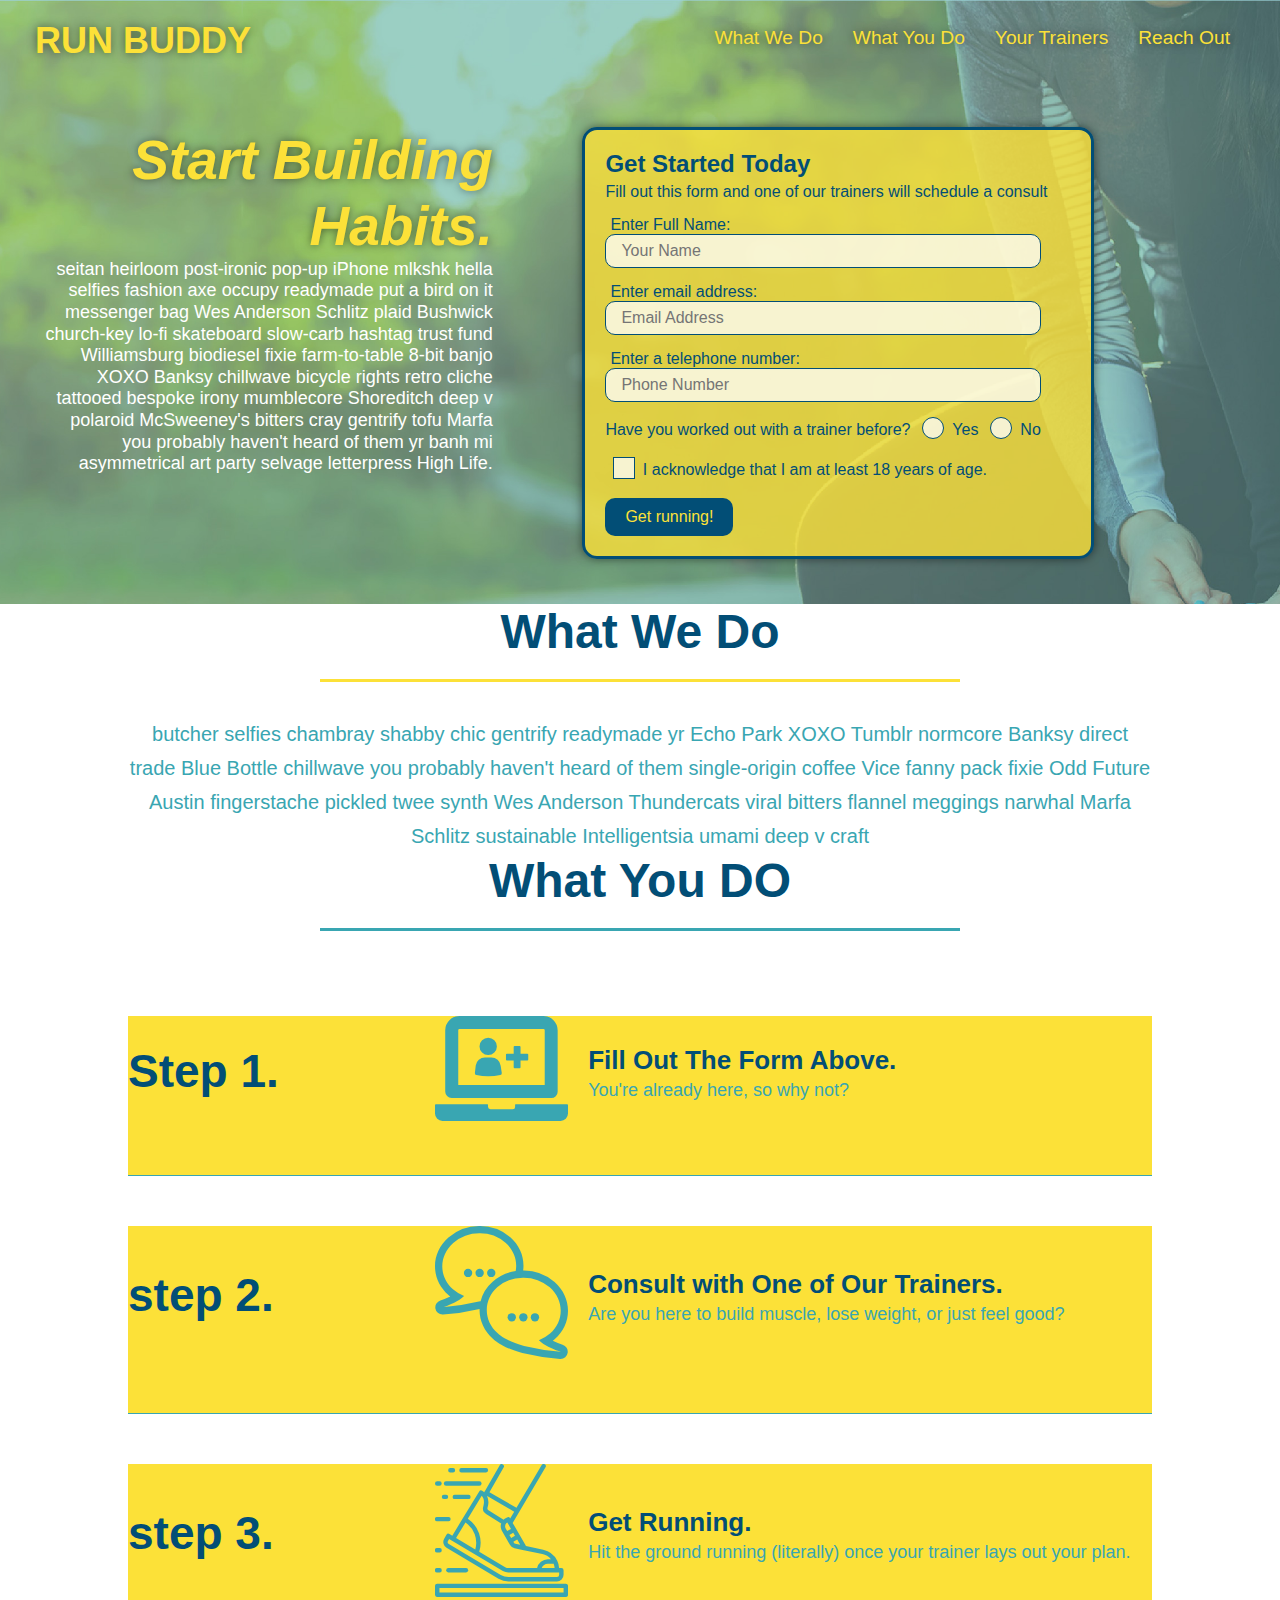
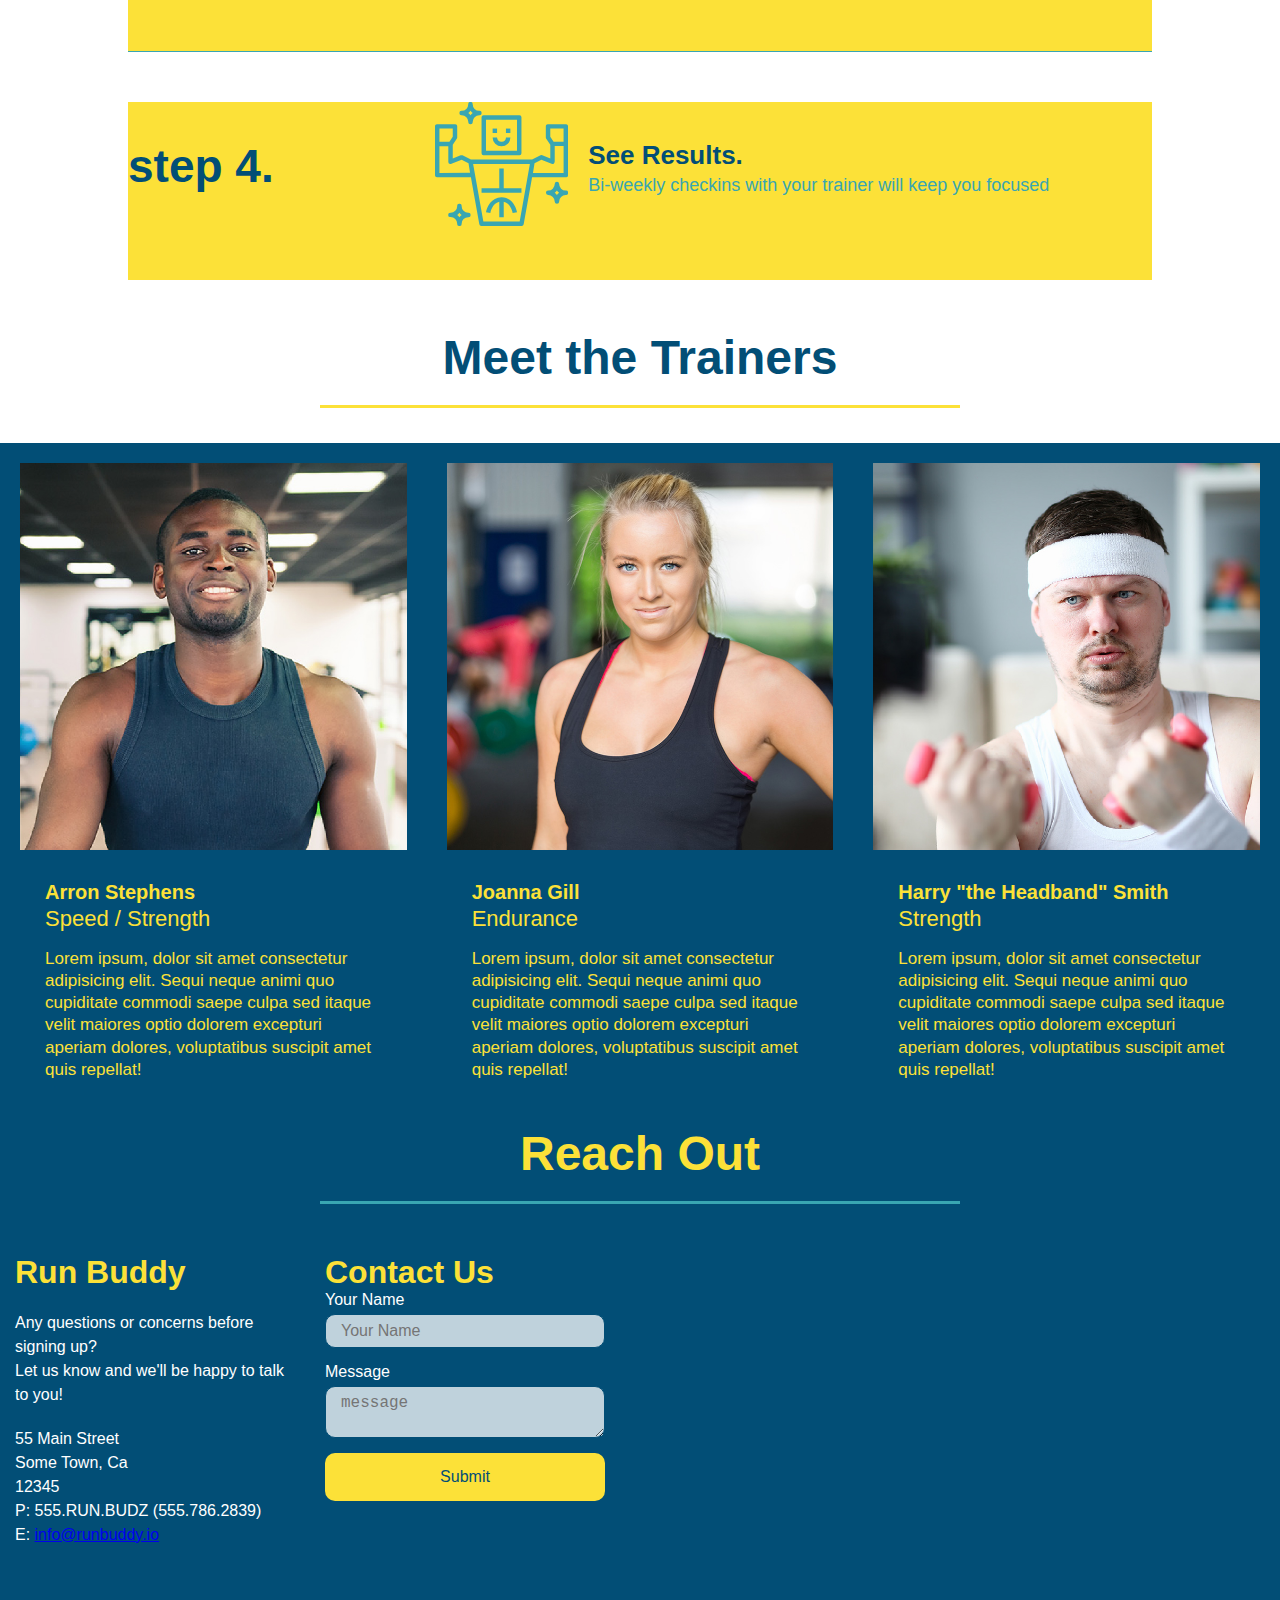
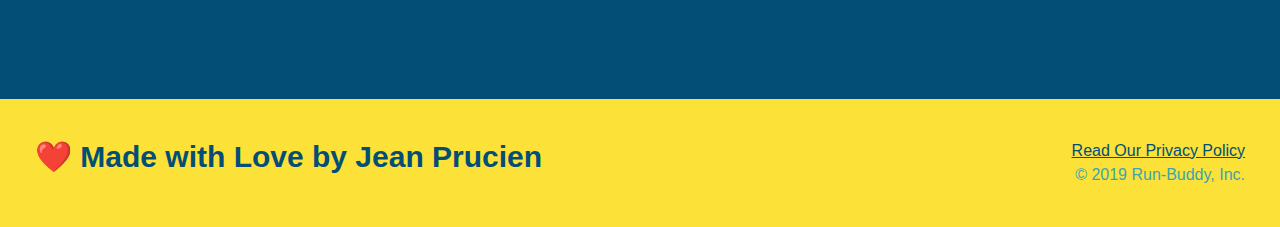
<file: index.html>
<!DOCTYPE html>
<html lang="en">
    <head>
        <meta charset="UTF-8"/>
        <meta name="viewport" content="width=device-width, initial-scale=1.0" />
        <title> Run Buddy</title>
        <link href="assets/css/style.css" type="text/css" rel="stylesheet"/>

    </head>


    <body>

        <!--navigation-->
   
        <header>
            <h1>
            <a href="/">RUN BUDDY</a>
        </h1>
        <nav>
        <!-- unordered list element -->
        <ul>

            <!--list item element-->
            <li>

                <!-- anchor element-->
                <a href="#what-we-do"> What We Do</a>
            </li>
            <li>

                <a href="#what-you-do">What You Do</a>
            </li>
            <li>
                <a href="#your-trainers"> Your Trainers</a>
            </li>
            <li>
                <a href="#reach-out">Reach Out</a>
            </li>    

        </ul>
        </nav>
        </header>
    
        <!-- hero/jumbotron -->

        <section class="hero">

          <div class="hero-cta">
            <h2>Start Building Habits.</h2>
            <p>
              seitan heirloom post-ironic pop-up iPhone mlkshk hella selfies fashion axe occupy readymade put a bird on it messenger bag Wes Anderson Schlitz plaid Bushwick church-key lo-fi skateboard slow-carb hashtag trust fund Williamsburg biodiesel fixie farm-to-table 8-bit banjo XOXO Banksy chillwave bicycle rights retro cliche tattooed bespoke irony mumblecore Shoreditch deep v polaroid McSweeney's bitters cray gentrify tofu Marfa you probably haven't heard of them yr banh mi asymmetrical art party selvage letterpress High Life.
            </p>
          </div>
          
        <div class="hero-form">
        <h3>Get Started Today</h3>
        <p>Fill out this form and one of our trainers will schedule a consult</p>
        <form>
            <label for="name"> Enter Full Name:</label>
            <input type="text" placeholder="Your Name" name="name" id="name" class="form-input">

            <label for="email">Enter email address:</label>
            <input type="email" placeholder="Email Address" name="email" id="email" class="form-input">

            <label for="phone">Enter a telephone number:</label>
            <input type="tel" placeholder="Phone Number" name="phone" id="phone" class="form-input">
            <p>
                Have you worked out with a trainer before?
                <span class="radio-wrapper">
                <input type="radio" name="trainer-confirm" id="trainer-yes" />
                <label for="trainer-yes">Yes</label>
              </span>
              <span class="radio-wrapper">
                <input type="radio" name="trainer-confirm" id="trainer-no" />
                <label for="trainer-no">No</label>
                </span>
            </p>
            <p>
              <span class="checkbox-wrapper">
                <input type="checkbox" name="age-confirm" id="checkbox" />
                <label for="checkbox">I acknowledge that I am at least 18 years of age.</label>
              </span>
            </p>
            <button type="submit">
                Get running!
              </button>
        </form>
        </div>
        </section>

        <!-- "what we do" -->

        <section id="what-we-do" class="intro">
        <div class="flex-row">
        <h2 class="section-title primary-border">What We Do</h2>
      </div>
      <div class="flex-row">
        <p>
            butcher selfies chambray shabby chic gentrify readymade yr Echo Park XOXO Tumblr normcore Banksy direct trade Blue Bottle chillwave you probably haven't heard of them single-origin coffee Vice fanny pack fixie Odd Future Austin fingerstache pickled twee synth Wes Anderson Thundercats viral bitters flannel meggings narwhal Marfa Schlitz sustainable Intelligentsia umami deep v craft
          </p>
          </div>
        </section>

        <!-- "what you do" -->
        
        <section id="what-you-do" class="steps">
          <div class="flex-row">
        <h2 class="section-title secondary-border">What You DO</h2>
        </div>

        <!--step one-->

        <div class="step">
          <h3>Step 1.</h3>
          <div class="step-info">
            <div class="step-img">
            <img src="./assets/images/step-1.svg" alt="" />
            </div>
            <div class="step-text">
              <h4>Fill Out The Form Above.</h4>
              <p>You're already here, so why not?</p>
            </div>
          </div>
          </div>
        
          <!--step two-->

          <div class="step">
            <h3>step 2.</h3>
            <div class="step-info">
              <div class="step-img">
            <img src="./assets/images/step-2.svg" alt="" />
            </div>
            <div class=" step-text">
            <h4>Consult with One of Our Trainers.</h4>
            <p>Are you here to build muscle, lose weight, or just feel good?</p>
          </div>
            </div>
          </div>
        
          <!--Step three-->

          <div class="step">
            <h3>step 3.</h3>
            <div class="step-info">
              <div class="step-img">
            <img src="./assets/images/step-3.svg" alt="" />  
            </div>
            <div class="step-text">
            <h4>Get Running.</h4>
            <p>Hit the ground running (literally) once your trainer lays out your plan.</p>
          </div>
            </div>
          </div>
        
          <!--step four-->

          <div class="step">
            <h3>step 4.</h3>
            <div class="step-info">
              <div class="step-img">
            <img src="./assets/images/step-4.svg" alt="" />  
              </div>
              <div class="step-text">
            <h4> See Results.</h4>
            <p>Bi-weekly checkins with your trainer will keep you focused</p>
          </div>
          </div>
        </div>

        </section>

        <!-- "your trainers" -->

        <section id="your-trainers">
          <div class="flex-row">
        <h2 class="section-title primary-border">Meet the Trainers</h2>
        </div>

<div class="trainers">

            <!-- first trainer bio-->
        <article class="trainer">
            <img src="./assets/images/trainer-1.jpg" alt="Arron Stephens in his workout clothes, ready to pump iron" />
            <div class="trainer-bio">
              <h3 class="trainer-name">Arron Stephens</h3>
              <h4 class="trainer-role">Speed / Strength</h4>
              <p>
                Lorem ipsum, dolor sit amet consectetur adipisicing elit. Sequi neque animi quo cupiditate commodi saepe culpa sed
                itaque velit maiores optio dolorem excepturi aperiam dolores, voluptatibus suscipit amet quis repellat!
              </p>
            </div>
          </article>

            <!-- second trainer bio -->
<article class="trainer">
  <img src="./assets/images/trainer-2.jpg" alt="Joanna Gill cooling off after a workout" />
    <div class="trainer-bio">
      <h3 class="trainer-name">Joanna Gill</h3>
      <h4 class="trainer-role">Endurance</h4>
      <p>
        Lorem ipsum, dolor sit amet consectetur adipisicing elit. Sequi neque animi quo cupiditate commodi saepe culpa sed
        itaque velit maiores optio dolorem excepturi aperiam dolores, voluptatibus suscipit amet quis repellat!
      </p>
    </div>
  </article>
  
  <!-- third trainer bio -->
  <article class="trainer">
    <img src="./assets/images/trainer-3.jpg" alt="Harry Smith wearing a headband and lifting comically small pink weights" />
    <div class="trainer-bio">
      <h3 class="trainer-name">Harry "the Headband" Smith</h3>
      <h4 class="trainer-role">Strength</h4>
      <p>
        Lorem ipsum, dolor sit amet consectetur adipisicing elit. Sequi neque animi quo cupiditate commodi saepe culpa sed
        itaque velit maiores optio dolorem excepturi aperiam dolores, voluptatibus suscipit amet quis repellat!
      </p>
    </div>
  </article>

</div>
        </section>

        <!-- "reach out" -->

        <section id="reach-out" class="contact">
          <div class="flex-row">
        <h2 class="section-title secondary-border">Reach Out</h2>
          </div>
<!--run-buddy contact info-->

<div class="contact-info">
      
  <div>
            <h3>Run Buddy</h3>  
            <p>
              Any questions or concerns before signing up?
              <br />
              Let us know and we'll be happy to talk to you!
            </p>
            <address>
                55 Main Street <br/>
                Some Town, Ca <br/>
                12345<br />
                P: 555.RUN.BUDZ (555.786.2839)<br/>
                E: <a href="mailto:info@runbuddy.io">info@runbuddy.io</a>
            </address>
       </div>

       <!-- contact form -->

       <div class="contact-form">
        <h3>Contact Us</h3>
        <form>
          <label for="contact-name">Your Name</label>
          <input type="text" id="contact-name" placeholder="Your Name"/>

          <label for="contact-message">Message</label>
          <textarea id="contact-message" placeholder="message"></textarea>

          <button type="submit"> Submit</button>
        </form>
      </div>

<!-- map information -->

            <div class="contact-info">
            <iframe src="https://www.google.com/maps/embed?pb=!1m18!1m12!1m3!1d3463.913035298506!2d-95.38671728492797!3d29.751229939319455!2m3!1f0!2f0!3f0!3m2!1i1024!2i768!4f13.1!3m3!1m2!1s0x8640bf5d3cc52207%3A0x97a0b8ebadbe156!2s100%20Willard%20St%2C%20Houston%2C%20TX%2077006!5e0!3m2!1sen!2sus!4v1646106640392!5m2!1sen!2sus" 
            width="600" 
            height="450" 
            style="border:0;" 
            allowfullscreen="" 
            loading="lazy">
            </iframe>
            </div>
      
        </div>
    
        </section>

        <!-- footer -->
        <footer>

        <h2>
         ❤️ Made with Love by Jean Prucien
        </h2>
        <div>
        <a href= "./privacy-policy.html"> Read Our Privacy Policy</a><br />
        &copy; 2019 Run-Buddy, Inc. 
        </div>  

        </footer>

    </body>
</html>
</file>
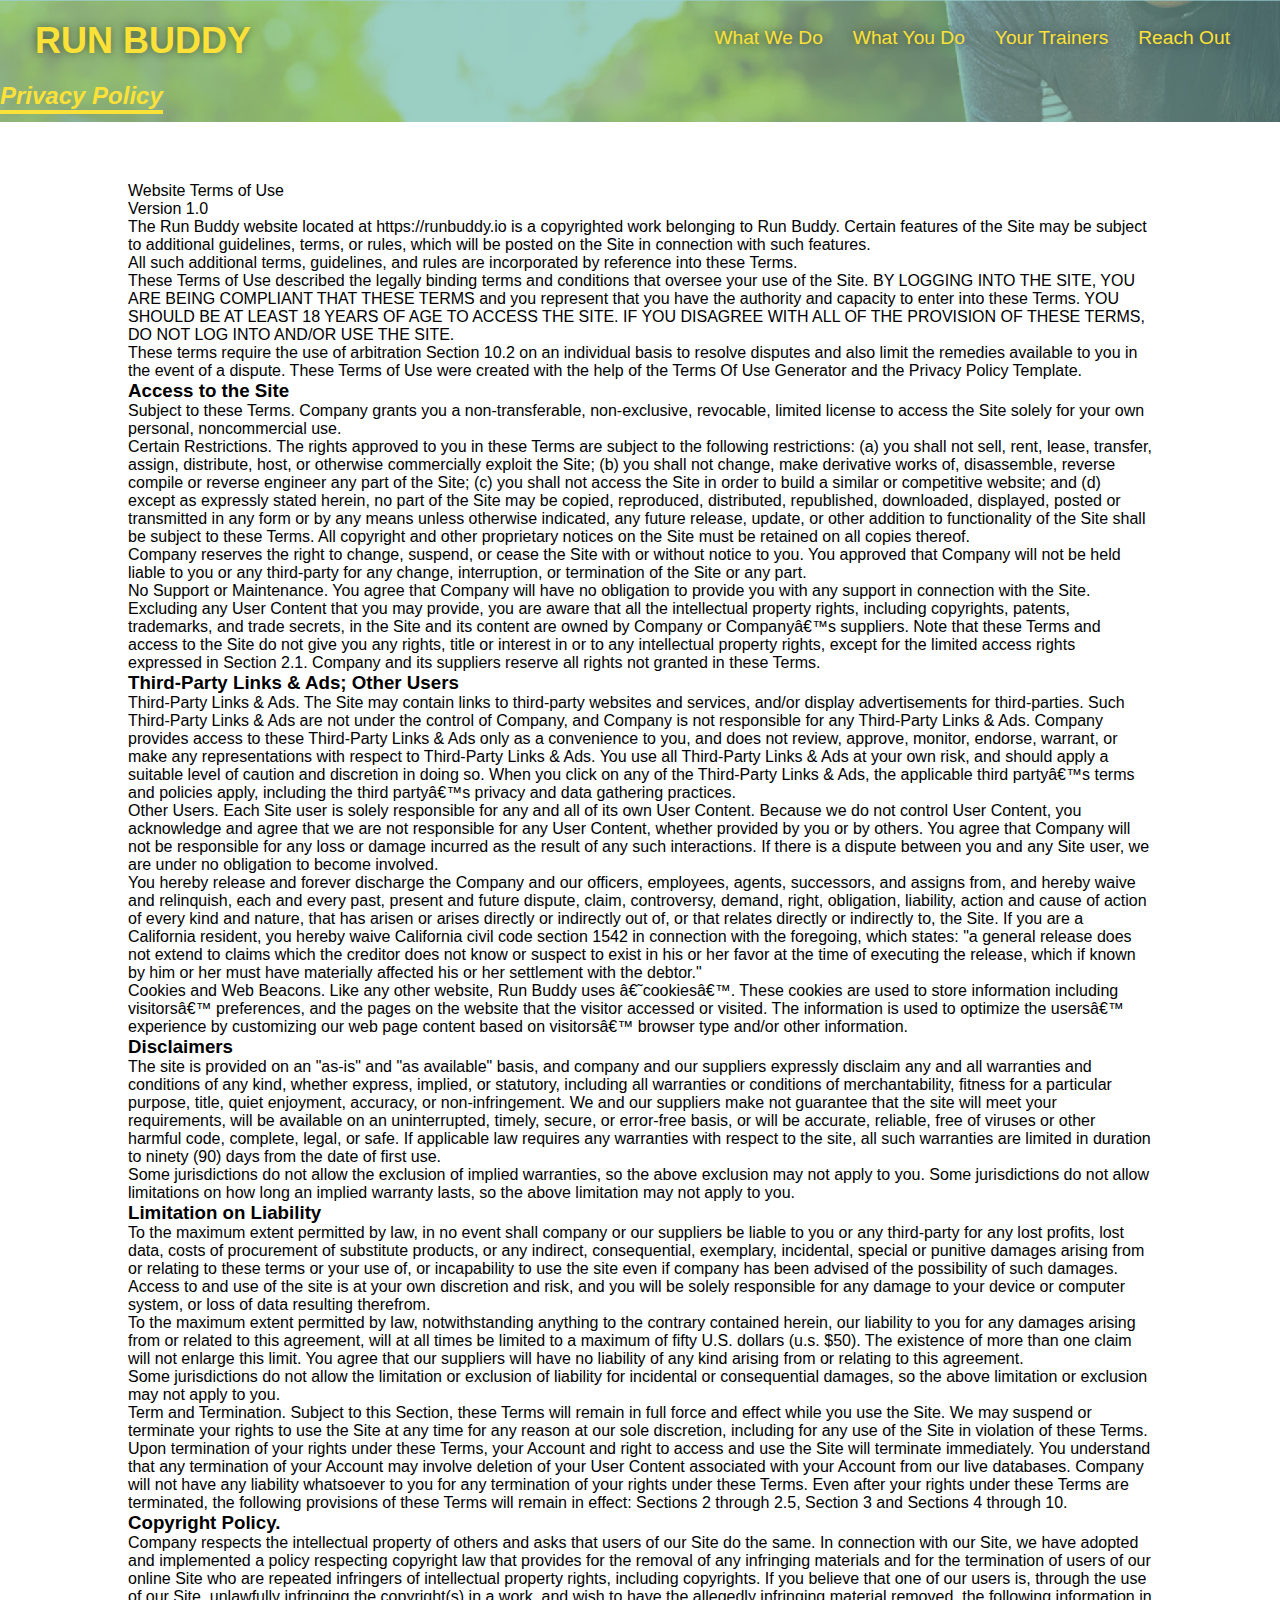
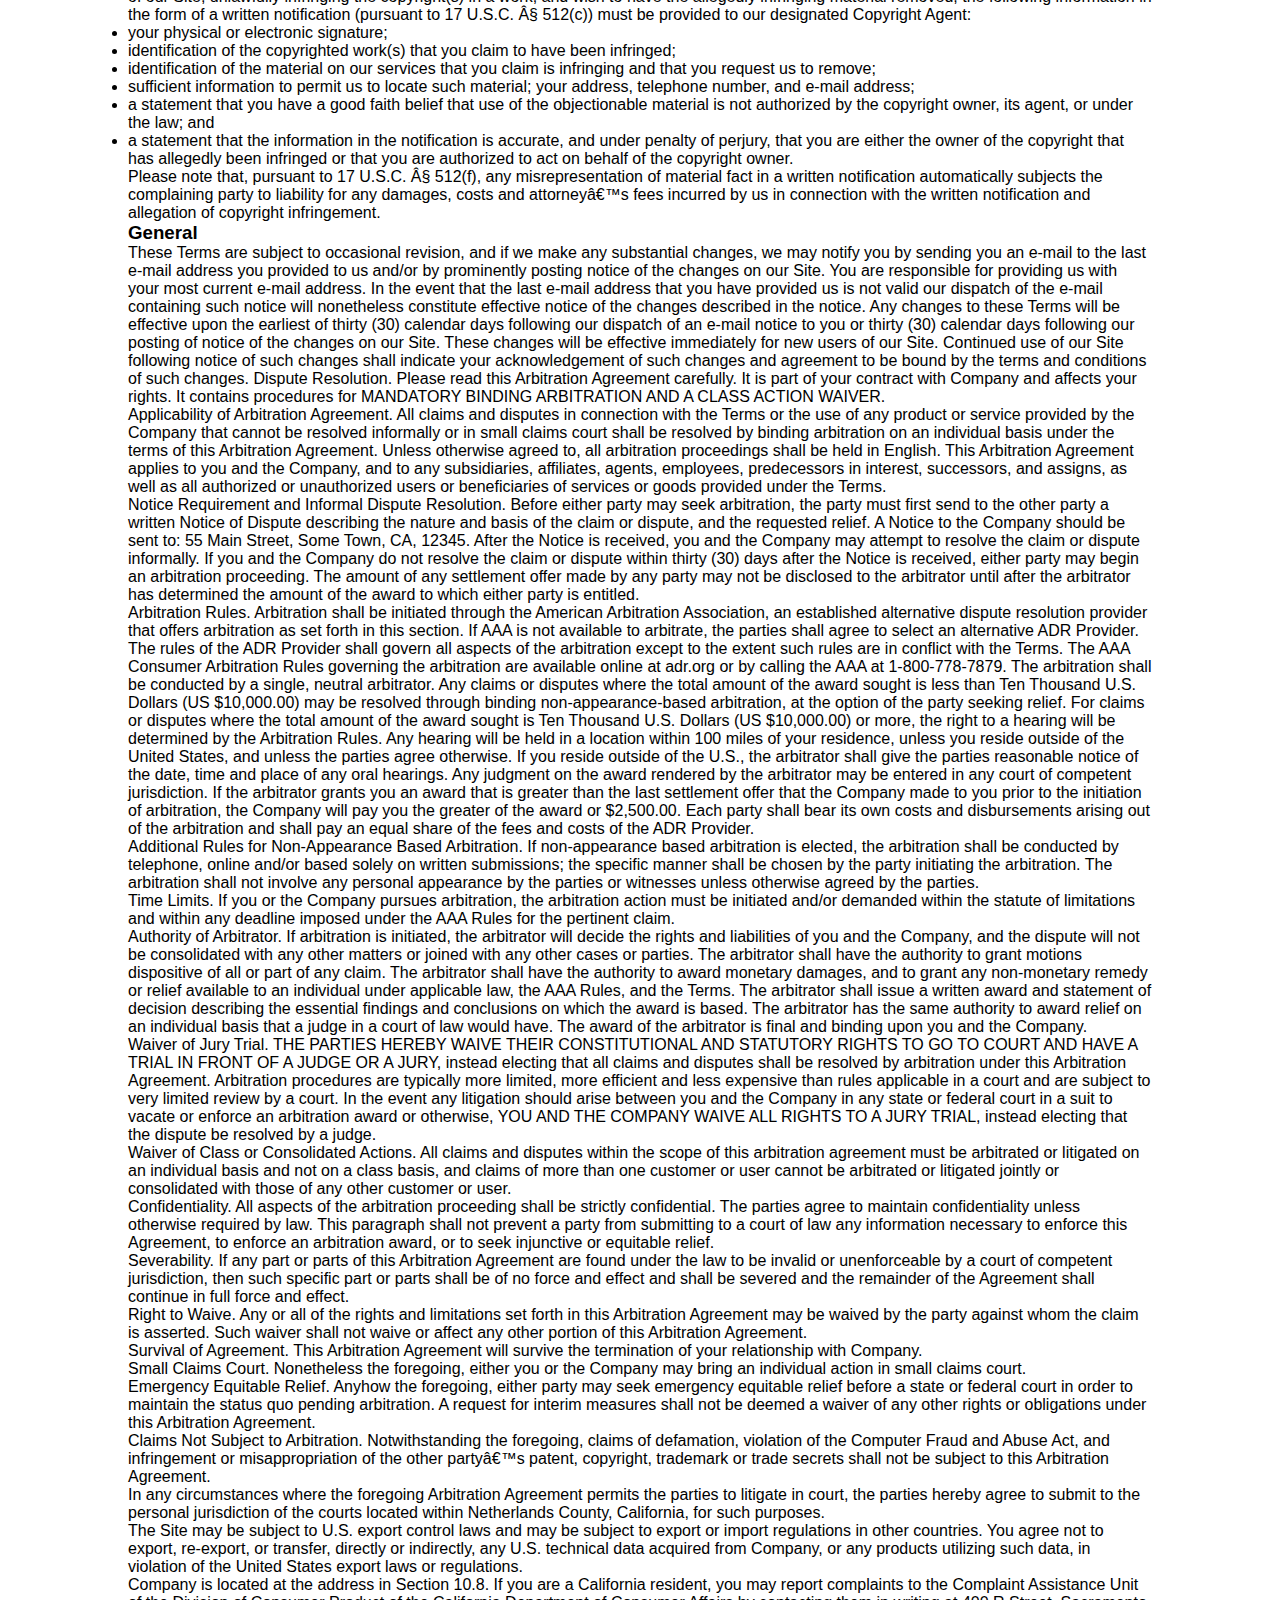
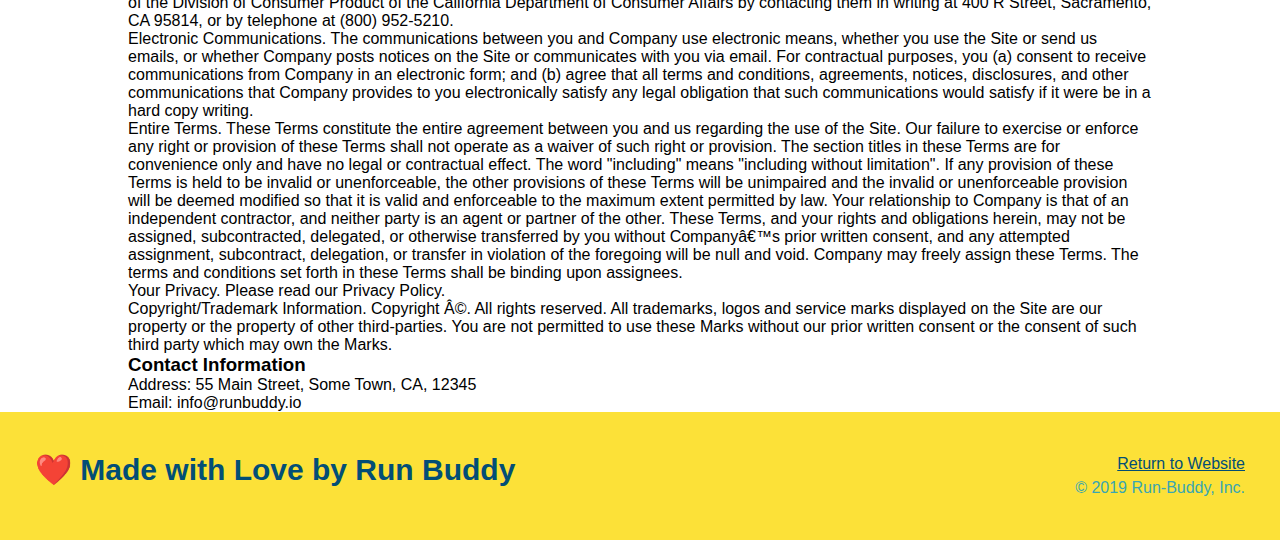
<file: privacy-policy.html>
<!DOCTYPE html>
<html lang="en">
  <head>
    <meta charset="UTF-8" />
    <title>Privacy Policy - Run Buddy</title>

    <link href="assets/css/style.css" type="text/css" rel="stylesheet"/>
    <link rel="stylesheet"  type="text/css"  href="assets/css/secondary-styles.css" />

  </head>
  <body>

<header>
    <h1>
    <a href="/">RUN BUDDY</a>
</h1>
<nav>
<!-- unordered list element -->
<ul>

    <!--list item element-->
    <li>

        <!-- anchor element-->
        <a href="./index.html#what-we-do"> What We Do</a>
    </li>
    <li>

        <a href="./index.html#what-you-do">What You Do</a>
    </li>
    <li>
        <a href="./index.html#your-trainers"> Your Trainers</a>
    </li>
    <li>
        <a href="./index.html#reach-out">Reach Out</a>
    </li>    

</ul>
</nav>
</header>

<section class="hero">
    <h2 class="page-title">
        Privacy Policy
      </h2>

</section>

<article class="secondary-content">
    <p>
        Website Terms of Use
      </p>

      <p>
        Version 1.0
      </p>

      <p>
        The Run Buddy website located at https://runbuddy.io is a copyrighted work belonging to Run Buddy. Certain
        features of the Site may be subject to additional guidelines, terms, or rules, which will be posted on the Site
        in connection with such features.
      </p>

      <p>
        All such additional terms, guidelines, and rules are incorporated by reference into these Terms.
      </p>

      <p>
        These Terms of Use described the legally binding terms and conditions that oversee your use of the Site. BY
        LOGGING INTO THE SITE, YOU ARE BEING COMPLIANT THAT THESE TERMS and you represent that you have the authority
        and capacity to enter into these Terms. YOU SHOULD BE AT LEAST 18 YEARS OF AGE TO ACCESS THE SITE. IF YOU
        DISAGREE WITH ALL OF THE PROVISION OF THESE TERMS, DO NOT LOG INTO AND/OR USE THE SITE.
      </p>

      <p>
        These terms require the use of arbitration Section 10.2 on an individual basis to resolve disputes and also
        limit the remedies available to you in the event of a dispute. These Terms of Use were created with the help of
        the Terms Of Use Generator and the Privacy Policy Template.
      </p>

      <h3>
        Access to the Site
      </h3>

      <p>
        Subject to these Terms. Company grants you a non-transferable, non-exclusive, revocable, limited license to
        access the Site solely for your own personal, noncommercial use.
      </p>

      <p>
        Certain Restrictions. The rights approved to you in these Terms are subject to the following restrictions: (a)
        you shall not sell, rent, lease, transfer, assign, distribute, host, or otherwise commercially exploit the Site;
        (b) you shall not change, make derivative works of, disassemble, reverse compile or reverse engineer any part of
        the Site; (c) you shall not access the Site in order to build a similar or competitive website; and (d) except
        as expressly stated herein, no part of the Site may be copied, reproduced, distributed, republished, downloaded,
        displayed, posted or transmitted in any form or by any means unless otherwise indicated, any future release,
        update, or other addition to functionality of the Site shall be subject to these Terms. All copyright and other
        proprietary notices on the Site must be retained on all copies thereof.
      </p>

      <p>
        Company reserves the right to change, suspend, or cease the Site with or without notice to you. You approved
        that Company will not be held liable to you or any third-party for any change, interruption, or termination of
        the Site or any part.
      </p>

      <p>
        No Support or Maintenance. You agree that Company will have no obligation to provide you with any support in
        connection with the Site.
      </p>

      <p>
        Excluding any User Content that you may provide, you are aware that all the intellectual property rights,
        including copyrights, patents, trademarks, and trade secrets, in the Site and its content are owned by Company
        or Companyâ€™s suppliers. Note that these Terms and access to the Site do not give you any rights, title or
        interest in or to any intellectual property rights, except for the limited access rights expressed in Section
        2.1. Company and its suppliers reserve all rights not granted in these Terms.
      </p>

      <h3>
        Third-Party Links & Ads; Other Users
      </h3>

      <p>
        Third-Party Links & Ads. The Site may contain links to third-party websites and services, and/or display
        advertisements for third-parties. Such Third-Party Links & Ads are not under the control of Company, and Company
        is not responsible for any Third-Party Links & Ads. Company provides access to these Third-Party Links & Ads
        only as a convenience to you, and does not review, approve, monitor, endorse, warrant, or make any
        representations with respect to Third-Party Links & Ads. You use all Third-Party Links & Ads at your own risk,
        and should apply a suitable level of caution and discretion in doing so. When you click on any of the
        Third-Party Links & Ads, the applicable third partyâ€™s terms and policies apply, including the third partyâ€™s
        privacy and data gathering practices.
      </p>

      <p>
        Other Users. Each Site user is solely responsible for any and all of its own User Content. Because we do not
        control User Content, you acknowledge and agree that we are not responsible for any User Content, whether
        provided by you or by others. You agree that Company will not be responsible for any loss or damage incurred as
        the result of any such interactions. If there is a dispute between you and any Site user, we are under no
        obligation to become involved.
      </p>

      <p>
        You hereby release and forever discharge the Company and our officers, employees, agents, successors, and
        assigns from, and hereby waive and relinquish, each and every past, present and future dispute, claim,
        controversy, demand, right, obligation, liability, action and cause of action of every kind and nature, that has
        arisen or arises directly or indirectly out of, or that relates directly or indirectly to, the Site. If you are
        a California resident, you hereby waive California civil code section 1542 in connection with the foregoing,
        which states: "a general release does not extend to claims which the creditor does not know or suspect to exist
        in his or her favor at the time of executing the release, which if known by him or her must have materially
        affected his or her settlement with the debtor."
      </p>

      <p>
        Cookies and Web Beacons. Like any other website, Run Buddy uses â€˜cookiesâ€™. These cookies are used to store
        information including visitorsâ€™ preferences, and the pages on the website that the visitor accessed or visited.
        The information is used to optimize the usersâ€™ experience by customizing our web page content based on visitorsâ€™
        browser type and/or other information.
      </p>

      <h3>
        Disclaimers
      </h3>

      <p>
        The site is provided on an "as-is" and "as available" basis, and company and our suppliers expressly disclaim
        any and all warranties and conditions of any kind, whether express, implied, or statutory, including all
        warranties or conditions of merchantability, fitness for a particular purpose, title, quiet enjoyment, accuracy,
        or non-infringement. We and our suppliers make not guarantee that the site will meet your requirements, will be
        available on an uninterrupted, timely, secure, or error-free basis, or will be accurate, reliable, free of
        viruses or other harmful code, complete, legal, or safe. If applicable law requires any warranties with respect
        to the site, all such warranties are limited in duration to ninety (90) days from the date of first use.
      </p>

      <p>
        Some jurisdictions do not allow the exclusion of implied warranties, so the above exclusion may not apply to
        you. Some jurisdictions do not allow limitations on how long an implied warranty lasts, so the above limitation
        may not apply to you.
      </p>

      <h3>
        Limitation on Liability
      </h3>

      <p>
        To the maximum extent permitted by law, in no event shall company or our suppliers be liable to you or any
        third-party for any lost profits, lost data, costs of procurement of substitute products, or any indirect,
        consequential, exemplary, incidental, special or punitive damages arising from or relating to these terms or
        your use of, or incapability to use the site even if company has been advised of the possibility of such
        damages. Access to and use of the site is at your own discretion and risk, and you will be solely responsible
        for any damage to your device or computer system, or loss of data resulting therefrom.
      </p>

      <p>
        To the maximum extent permitted by law, notwithstanding anything to the contrary contained herein, our liability
        to you for any damages arising from or related to this agreement, will at all times be limited to a maximum of
        fifty U.S. dollars (u.s. $50). The existence of more than one claim will not enlarge this limit. You agree that
        our suppliers will have no liability of any kind arising from or relating to this agreement.
      </p>

      <p>
        Some jurisdictions do not allow the limitation or exclusion of liability for incidental or consequential
        damages, so the above limitation or exclusion may not apply to you.
      </p>

      <p>
        Term and Termination. Subject to this Section, these Terms will remain in full force and effect while you use
        the Site. We may suspend or terminate your rights to use the Site at any time for any reason at our sole
        discretion, including for any use of the Site in violation of these Terms. Upon termination of your rights under
        these Terms, your Account and right to access and use the Site will terminate immediately. You understand that
        any termination of your Account may involve deletion of your User Content associated with your Account from our
        live databases. Company will not have any liability whatsoever to you for any termination of your rights under
        these Terms. Even after your rights under these Terms are terminated, the following provisions of these Terms
        will remain in effect: Sections 2 through 2.5, Section 3 and Sections 4 through 10.
      </p>

      <h3>
        Copyright Policy.
      </h3>

      <p>
        Company respects the intellectual property of others and asks that users of our Site do the same. In connection
        with our Site, we have adopted and implemented a policy respecting copyright law that provides for the removal
        of any infringing materials and for the termination of users of our online Site who are repeated infringers of
        intellectual property rights, including copyrights. If you believe that one of our users is, through the use of
        our Site, unlawfully infringing the copyright(s) in a work, and wish to have the allegedly infringing material
        removed, the following information in the form of a written notification (pursuant to 17 U.S.C. Â§ 512(c)) must
        be provided to our designated Copyright Agent:
      </p>

      <ul>
        <li>
          your physical or electronic signature;
        </li>
        <li>
          identification of the copyrighted work(s) that you claim to have been infringed;
        </li>
        <li>
          identification of the material on our services that you claim is infringing and that you request us to remove;
        </li>
        <li>
          sufficient information to permit us to locate such material; your address, telephone number, and e-mail
          address;
        </li>
        <li>
          a statement that you have a good faith belief that use of the objectionable material is not authorized by the
          copyright owner, its agent, or under the law; and
        </li>
        <li>
          a statement that the information in the notification is accurate, and under penalty of perjury, that you are
          either the owner of the copyright that has allegedly been infringed or that you are authorized to act on
          behalf of the copyright owner.
        </li>
      </ul>

      <p>
        Please note that, pursuant to 17 U.S.C. Â§ 512(f), any misrepresentation of material fact in a written
        notification automatically subjects the complaining party to liability for any damages, costs and attorneyâ€™s
        fees incurred by us in connection with the written notification and allegation of copyright infringement.
      </p>

      <h3>
        General
      </h3>

      <p>
        These Terms are subject to occasional revision, and if we make any substantial changes, we may notify you by
        sending you an e-mail to the last e-mail address you provided to us and/or by prominently posting notice of the
        changes on our Site. You are responsible for providing us with your most current e-mail address. In the event
        that the last e-mail address that you have provided us is not valid our dispatch of the e-mail containing such
        notice will nonetheless constitute effective notice of the changes described in the notice. Any changes to these
        Terms will be effective upon the earliest of thirty (30) calendar days following our dispatch of an e-mail
        notice to you or thirty (30) calendar days following our posting of notice of the changes on our Site. These
        changes will be effective immediately for new users of our Site. Continued use of our Site following notice of
        such changes shall indicate your acknowledgement of such changes and agreement to be bound by the terms and
        conditions of such changes. Dispute Resolution. Please read this Arbitration Agreement carefully. It is part of
        your contract with Company and affects your rights. It contains procedures for MANDATORY BINDING ARBITRATION AND
        A CLASS ACTION WAIVER.
      </p>

      <p>
        Applicability of Arbitration Agreement. All claims and disputes in connection with the Terms or the use of any
        product or service provided by the Company that cannot be resolved informally or in small claims court shall be
        resolved by binding arbitration on an individual basis under the terms of this Arbitration Agreement. Unless
        otherwise agreed to, all arbitration proceedings shall be held in English. This Arbitration Agreement applies to
        you and the Company, and to any subsidiaries, affiliates, agents, employees, predecessors in interest,
        successors, and assigns, as well as all authorized or unauthorized users or beneficiaries of services or goods
        provided under the Terms.
      </p>

      <p>
        Notice Requirement and Informal Dispute Resolution. Before either party may seek arbitration, the party must
        first send to the other party a written Notice of Dispute describing the nature and basis of the claim or
        dispute, and the requested relief. A Notice to the Company should be sent to: 55 Main Street, Some Town, CA,
        12345. After the Notice is received, you and the Company may attempt to resolve the claim or dispute informally.
        If you and the Company do not resolve the claim or dispute within thirty (30) days after the Notice is received,
        either party may begin an arbitration proceeding. The amount of any settlement offer made by any party may not
        be disclosed to the arbitrator until after the arbitrator has determined the amount of the award to which either
        party is entitled.
      </p>

      <p>
        Arbitration Rules. Arbitration shall be initiated through the American Arbitration Association, an established
        alternative dispute resolution provider that offers arbitration as set forth in this section. If AAA is not
        available to arbitrate, the parties shall agree to select an alternative ADR Provider. The rules of the ADR
        Provider shall govern all aspects of the arbitration except to the extent such rules are in conflict with the
        Terms. The AAA Consumer Arbitration Rules governing the arbitration are available online at adr.org or by
        calling the AAA at 1-800-778-7879. The arbitration shall be conducted by a single, neutral arbitrator. Any
        claims or disputes where the total amount of the award sought is less than Ten Thousand U.S. Dollars (US
        $10,000.00) may be resolved through binding non-appearance-based arbitration, at the option of the party seeking
        relief. For claims or disputes where the total amount of the award sought is Ten Thousand U.S. Dollars (US
        $10,000.00) or more, the right to a hearing will be determined by the Arbitration Rules. Any hearing will be
        held in a location within 100 miles of your residence, unless you reside outside of the United States, and
        unless the parties agree otherwise. If you reside outside of the U.S., the arbitrator shall give the parties
        reasonable notice of the date, time and place of any oral hearings. Any judgment on the award rendered by the
        arbitrator may be entered in any court of competent jurisdiction. If the arbitrator grants you an award that is
        greater than the last settlement offer that the Company made to you prior to the initiation of arbitration, the
        Company will pay you the greater of the award or $2,500.00. Each party shall bear its own costs and
        disbursements arising out of the arbitration and shall pay an equal share of the fees and costs of the ADR
        Provider.
      </p>

      <p>
        Additional Rules for Non-Appearance Based Arbitration. If non-appearance based arbitration is elected, the
        arbitration shall be conducted by telephone, online and/or based solely on written submissions; the specific
        manner shall be chosen by the party initiating the arbitration. The arbitration shall not involve any personal
        appearance by the parties or witnesses unless otherwise agreed by the parties.
      </p>

      <p>
        Time Limits. If you or the Company pursues arbitration, the arbitration action must be initiated and/or demanded
        within the statute of limitations and within any deadline imposed under the AAA Rules for the pertinent claim.
      </p>

      <p>
        Authority of Arbitrator. If arbitration is initiated, the arbitrator will decide the rights and liabilities of
        you and the Company, and the dispute will not be consolidated with any other matters or joined with any other
        cases or parties. The arbitrator shall have the authority to grant motions dispositive of all or part of any
        claim. The arbitrator shall have the authority to award monetary damages, and to grant any non-monetary remedy
        or relief available to an individual under applicable law, the AAA Rules, and the Terms. The arbitrator shall
        issue a written award and statement of decision describing the essential findings and conclusions on which the
        award is based. The arbitrator has the same authority to award relief on an individual basis that a judge in a
        court of law would have. The award of the arbitrator is final and binding upon you and the Company.
      </p>

      <p>
        Waiver of Jury Trial. THE PARTIES HEREBY WAIVE THEIR CONSTITUTIONAL AND STATUTORY RIGHTS TO GO TO COURT AND HAVE
        A TRIAL IN FRONT OF A JUDGE OR A JURY, instead electing that all claims and disputes shall be resolved by
        arbitration under this Arbitration Agreement. Arbitration procedures are typically more limited, more efficient
        and less expensive than rules applicable in a court and are subject to very limited review by a court. In the
        event any litigation should arise between you and the Company in any state or federal court in a suit to vacate
        or enforce an arbitration award or otherwise, YOU AND THE COMPANY WAIVE ALL RIGHTS TO A JURY TRIAL, instead
        electing that the dispute be resolved by a judge.
      </p>

      <p>
        Waiver of Class or Consolidated Actions. All claims and disputes within the scope of this arbitration agreement
        must be arbitrated or litigated on an individual basis and not on a class basis, and claims of more than one
        customer or user cannot be arbitrated or litigated jointly or consolidated with those of any other customer or
        user.
      </p>

      <p>
        Confidentiality. All aspects of the arbitration proceeding shall be strictly confidential. The parties agree to
        maintain confidentiality unless otherwise required by law. This paragraph shall not prevent a party from
        submitting to a court of law any information necessary to enforce this Agreement, to enforce an arbitration
        award, or to seek injunctive or equitable relief.
      </p>

      <p>
        Severability. If any part or parts of this Arbitration Agreement are found under the law to be invalid or
        unenforceable by a court of competent jurisdiction, then such specific part or parts shall be of no force and
        effect and shall be severed and the remainder of the Agreement shall continue in full force and effect.
      </p>

      <p>
        Right to Waive. Any or all of the rights and limitations set forth in this Arbitration Agreement may be waived
        by the party against whom the claim is asserted. Such waiver shall not waive or affect any other portion of this
        Arbitration Agreement.
      </p>

      <p>
        Survival of Agreement. This Arbitration Agreement will survive the termination of your relationship with
        Company.
      </p>

      <p>
        Small Claims Court. Nonetheless the foregoing, either you or the Company may bring an individual action in small
        claims court.
      </p>

      <p>
        Emergency Equitable Relief. Anyhow the foregoing, either party may seek emergency equitable relief before a
        state or federal court in order to maintain the status quo pending arbitration. A request for interim measures
        shall not be deemed a waiver of any other rights or obligations under this Arbitration Agreement.
      </p>

      <p>
        Claims Not Subject to Arbitration. Notwithstanding the foregoing, claims of defamation, violation of the
        Computer Fraud and Abuse Act, and infringement or misappropriation of the other partyâ€™s patent, copyright,
        trademark or trade secrets shall not be subject to this Arbitration Agreement.
      </p>

      <p>
        In any circumstances where the foregoing Arbitration Agreement permits the parties to litigate in court, the
        parties hereby agree to submit to the personal jurisdiction of the courts located within Netherlands County,
        California, for such purposes.
      </p>

      <p>
        The Site may be subject to U.S. export control laws and may be subject to export or import regulations in other
        countries. You agree not to export, re-export, or transfer, directly or indirectly, any U.S. technical data
        acquired from Company, or any products utilizing such data, in violation of the United States export laws or
        regulations.
      </p>

      <p>
        Company is located at the address in Section 10.8. If you are a California resident, you may report complaints
        to the Complaint Assistance Unit of the Division of Consumer Product of the California Department of Consumer
        Affairs by contacting them in writing at 400 R Street, Sacramento, CA 95814, or by telephone at (800) 952-5210.
      </p>

      <p>
        Electronic Communications. The communications between you and Company use electronic means, whether you use the
        Site or send us emails, or whether Company posts notices on the Site or communicates with you via email. For
        contractual purposes, you (a) consent to receive communications from Company in an electronic form; and (b)
        agree that all terms and conditions, agreements, notices, disclosures, and other communications that Company
        provides to you electronically satisfy any legal obligation that such communications would satisfy if it were be
        in a hard copy writing.
      </p>

      <p>
        Entire Terms. These Terms constitute the entire agreement between you and us regarding the use of the Site. Our
        failure to exercise or enforce any right or provision of these Terms shall not operate as a waiver of such right
        or provision. The section titles in these Terms are for convenience only and have no legal or contractual
        effect. The word "including" means "including without limitation". If any provision of these Terms is held to be
        invalid or unenforceable, the other provisions of these Terms will be unimpaired and the invalid or
        unenforceable provision will be deemed modified so that it is valid and enforceable to the maximum extent
        permitted by law. Your relationship to Company is that of an independent contractor, and neither party is an
        agent or partner of the other. These Terms, and your rights and obligations herein, may not be assigned,
        subcontracted, delegated, or otherwise transferred by you without Companyâ€™s prior written consent, and any
        attempted assignment, subcontract, delegation, or transfer in violation of the foregoing will be null and void.
        Company may freely assign these Terms. The terms and conditions set forth in these Terms shall be binding upon
        assignees.
      </p>

      <p>
        Your Privacy. Please read our Privacy Policy.
      </p>

      <p>
        Copyright/Trademark Information. Copyright Â©. All rights reserved. All trademarks, logos and service marks
        displayed on the Site are our property or the property of other third-parties. You are not permitted to use
        these Marks without our prior written consent or the consent of such third party which may own the Marks.
      </p>

      <h3>
        Contact Information
      </h3>

      <p>
        Address: 55 Main Street, Some Town, CA, 12345
      </p>

      <p>
        Email: info@runbuddy.io
      </p>

</article>



<footer>

    <h2>
     ❤️ Made with Love by Run Buddy
    </h2>
    <div>
    <a href= "./index.html"> Return to Website</a><br />
    &copy; 2019 Run-Buddy, Inc. 
    </div>  

    </footer>

</body>
</html>
</file>
<file: assets/css/style.css>
* {
    margin: 0;
    padding: 0;
    box-sizing: border-box;
  }

  :root {
    --primary-color: #fce138;
    --secondary-color: #024e76;
    --tertiary-color: #39a6b2;
  }

body {
    color: var(--tertiary-color);
    font-family: Helvetica, Arial, sans-serif;
  }


  /* apply styles to header */
Header {
      background-attachment: fixed;
      background-position: 80%;
      background-image: url("../images/hero-bg.jpg");
      background-size: cover;
      background-position: center;
      position: -webkit-sticky;
      position: sticky;
      top: 0;
      justify-content: space-between;
      flex-wrap: wrap;
      display: flex;
      padding: 20px 35px;
      background-color:  var(--tertiary-color);
      z-index: 9999;
  }

  Header h1 {
      text-shadow: 0 0 10px rgba(0, 0, 0, 0.5);
      font-weight: bold;
      font-size: 36px;
      color: var(--primary-color);
      margin: 0;
  }

  header a {
    color: var(--primary-color);
  }

header a {
    text-decoration: none;
    color: var(--primary-color);
}

header nav {
    margin: 7px 0
}

header nav ul {
  display: flex;
  flex-wrap: wrap;
  justify-content: space-between;
  align-items: center;
  list-style: none;
}


Header nav ul li a {
    text-shadow: 0 0 10px rgba(0, 0, 0, 0.5);
    margin: 10px 15px;
    font-weight: lighter;
    font-size: 1.5vw;
}

header nav ul li a:hover {
  background: var(--primary-color);
  color: var(--secondary-color);
  border-radius: 15px;
  text-shadow: none;
}

header h1 {
    font-weight: bold;
    font-size: 36px;
    color: var(--primary-color);
    margin: 0;
}

footer {
  display: flex;
  justify-content: space-between;
  flex-wrap: wrap;
  background: var(--primary-color);
  width: 100%;
  padding: 40px 35px;
}

footer h2 {   
  color: var(--secondary-color);
  font-size: 30px;
  margin: 0;
}

footer div {
  line-height: 1.5;
  text-align: right;
}

footer a {
  color: var(--secondary-color);
}

/* footer styling ends */


/* Hero Style Start */
.hero {
  background-attachment: fixed;
  background-position: 80%;
  align-items: flex-start;
  background-image: url("../images/hero-bg.jpg");
  background-size: cover;
  background-position: center;
  display: flex;
  flex-wrap: wrap;
}

.hero-form {
  box-shadow: 0 0 10px rgba(0, 0, 0, 0.5);
  display: flex;
  flex-wrap: wrap;
  border: 3px solid var(--secondary-color);
  background-color: rgba(252, 225,56,0.8);
  padding: 20px;
  width: 40%;
  margin: 3.5%;
  color: var(--secondary-color);
  justify-content: left;
  border-radius: 15px;
}

.hero-cta {
  width: 35%;
  text-align: right;
  margin: 3.5%;
  color: #fff;
  font-size: 18px;
  line-height: 1.2;
}

.hero-cta h2 {
  text-shadow: 0 0 10px rgba(0, 0, 0, 0.5);
  font-style: italic;
  font-size: 55px;
  color: var(--primary-color);
}

.hero-form p {
  margin: 5px 0 15px 0;
}    

.hero-form h3 {
  font-size: 24px;
  margin: 0;
}

.hero-form p {
  margin: 5px 0 15px 0;
}

.form-input {
  background-color: rgba(255,255,255, 0.75);
  border-radius: 10px;
  border: 1px solid var(--secondary-color);
  display: block;
  padding: 7px 15px;
  font-size: 16px;
  color: var(--secondary-color);
  width: 100%;
  margin-bottom: 15px;
}

.form-input:focus {
  background-color: rgba(255,255,255, 1);
  outline: none;
}

.hero-form label {
  margin: 0 5px;
}

.hero-form button {
  border-radius: 10px;
  color: var(--primary-color);
  background-color: var(--secondary-color);
  border: none;
  padding: 10px 20px;
  font-size: 16px;
}

.hero-form button:hover {
  background-color: var(--tertiary-color);  
}

.checkbox-wrapper input, .radio-wrapper input {
  opacity: 0;
}

.checkbox-wrapper label, .radio-wrapper label {
  position: relative;
  left: 10px;
  margin: 10px;
  line-height: 1.6;
}

.checkbox-wrapper label::before, .radio-wrapper label::before {
  content: "";
  height: 20px;
  width: 20px;
  background: rgba(255, 255, 255, 0.75);  
  border: 1px solid var(--secondary-color);  
  position: absolute;
  top: -4px;
  left: -30px;
}

.radio-wrapper label::before {
  border-radius: 50%;
}

.radio-wrapper label::after {
  content: "";
  width: 20px;
  height: 20px;
  border-radius: 50%;
  background: var(--secondary-color);
  position: absolute;
  left: -29px;
  top: -3px;
  background-image: radial-gradient(circle, var(--tertiary-color), var(--secondary-color));
}

.checkbox-wrapper label::after {
  content: "";
  height: 6px;
  width: 14px;
  border-left: 2px solid var(--secondary-color);
  border-bottom: 2px solid var(--secondary-color);
  position: absolute;
  left: -26px;
  top: 1px;
  transform: rotate(-58deg);
}

.checkbox-wrapper input + label::after, 
.radio-wrapper input + label::after {
  content: none;
}

.checkbox-wrapper input:checked + label::after, 
.radio-wrapper input:checked + label::after {
  content: "";
}

/* HERO STYLES END */

/* steps styles begin */

.intro p {
  text-align: center;
  line-height: 1.7;
  color: var(--tertiary-color);
  width: 80%;
  font-size: 20px;
  margin: 0 auto;
}

.step {
  margin: 50px auto;
  padding-bottom: 50px;
  width: 80%;
  display: flex;
  flex-wrap: wrap;
  align-items: center;
  justify-content: space-between;
  background: var(--primary-color);
}

.step:not(:last-child) {
  border-bottom: 1px solid var(--tertiary-color);
}

.section-title {
  padding-bottom: 20px;
  text-align: center;
  margin: 0 auto 35px auto;
  width: 50%;
  font-size: 48px;
  color: var(--secondary-color);
  border-bottom: 3px solid;
}

.primary-border {
  border-color: var(--primary-color);
}

.secondary-border {
  border-color: var(--tertiary-color);
}

.step h3 {
  flex: 1 30%;
  color: var(--secondary-color);
  font-size: 46px;
}

.step-text p {
  color: var(--tertiary-color);
  font-size: 18px;
}

.step-text h4 {
  font-size: 26px;
  line-height: 1.5;
  color: var(--secondary-color);
}

.step-info {
  display: flex;
  flex-wrap: wrap;
  align-items: center;
  flex: 2 70%;
}

.step-img {
  flex: 1 12%;
  margin-right: 20px;
}

.step-img img {
  max-width: 100%;
}

.step-text {
  flex: 12;
}

/* steps styles end */

/* trainers section begins */

.trainers {
  width: 100%;
  margin: 0 auto;
  display: flex;
  flex-wrap: wrap;
  justify-content: space-around;
  background: var(--secondary-color);
  color: var(--primary-color);
}

.trainer img {
  width: 100%;
}


.trainer-bio {
  line-height: 1.3;
  padding: 25px;
}

.trainer {
  margin: 20px;
  flex: 1;
}

.text-left {
  text-align: left;
}

.text-right {
  text-align: right;
}

.flex-row {
  display: flex;
}

.trainer-bio h3 {
  font-size: 20px;
}

.trainer-bio h4 {
  font-weight: lighter;
  font-size: 22px;
  margin-bottom: 15px;
}

.trainer-bio p {
  font-size: 17px;
}

/* trainer section ends */

/* styles reach out section */

.contact {
  background-color: var(--secondary-color);
}

.contact h2 {
  color: var(--primary-color);
}

.contact-info iframe {
  height: 400px;
}

.contact-info div {
  color: white;
}
.contact-info {
  display: flex;
  justify-content: space-between;
  flex-wrap: wrap;
}

.contact-info h3 {
  color: var(--primary-color);
  font-size: 32px;
}

.contact-info > * {
  flex: 1;
  margin: 15px;
}

.contact-info p, .contact-info address {
  margin: 20px 0;
  line-height: 1.5;
  font-size: 16px;
  font-style: normal;
}

.contact-form input, .contact-form textarea {
  border-radius: 10px;
  border: 1px solid var(--secondary-color);
  display: block;
  padding: 7px 15px;
  font-size: 16px;
  color: var(--secondary-color);
  width: 100%;
  margin-bottom: 15px;
  margin-top: 5px;
  background-color: rgba(255,255,255, 0.75);
}

.contact-form input:focus .contact-form textarea:focus {
  background-color: rgba(255,255,255, 1);
  outline: none;
}

.contact-form button {
  border-radius: 10px;
  width: 100%;
  border: none;
  background: var(--primary-color);
  color: var(--secondary-color);
  text-align: center;
  padding: 15px 0;
  font-size: 16px;
}

.contact-form button:hover {
  color: var(--primary-color);
  background: var(--tertiary-color);
}


.flex-row {
  display: flex;
}

/* MEDIA QUERY FOR SMALLER DESKTOP SCREENS AND SMALLER */

@media screen and (max-width: 980px) {
  header {
    position: relative;
    padding-bottom: 0;
    justify-content: center;
  }

  header h1 {
    width: 100%;
    text-align: center;
  }

  header nav ul {
    margin-top: 20px;
    width: 100%;
    justify-content: center;
  }

  header nav ul li a {
    font-size: 20px;
  }

  header nav ul li a:hover {
    background: var(--primary-color);
    color: var(--secondary-color);
    border-radius: 15px;
    text-shadow: none;
  }

  footer h2, footer div {
    text-align: center;
    width: 100%;
  }

  .hero-cta, .hero-form {
    width: 100%;
  }
  
  .hero-cta {
    text-align: center;
  }

  .section-title {
    width: 80%;
  }
  
  .trainer {
    flex: 0 70%;
  }
  .contact-info iframe {
    flex: 1 100%;
  }
}

/* MEDIA QUERY FOR TABLETS AND SMALLER */

@media screen and (max-width: 768px) {
  section {
    padding: 30px 15px;
  }

  .step h3 {
    flex: 1 100%;
    text-align: center;
  }

  .step-info {
    flex: 2 100%;
    text-align: center;
    justify-content: center;
  }

  .step-img {
    flex: 0 32%;
    margin-right: 0;
    margin-top: 15px;
    margin-bottom: 15px;
  }

  .step-text {
    flex: 100%;  
  }

}



/* MEDIA QUERY FOR MOBILE PHONES AND SMALLER */

@media screen and (max-width: 575px) {

  .hero-form button {
    width: 100%;
  }

  .section-title {
    width: 95%;
  }

  .intro p {
    width: 100%;
  }

  .trainer {
    flex: 0 100%;
  }

  .contact-info {
    text-align: center;
  }

  .contact-info > * {
    flex: 0 100%;
  }

  .contact-form {
    order: 3;
  }
}
</file>
<file: assets/css/secondary-styles.css>
.hero {
    background-position: bottom;
    height: 40px;
    text-align: center;
    margin-bottom: 60px;
  }

  .page-title {
      color: #fce138;
  }

  .hero h2 {
      display: inline-block;
      border-bottom: 4px solid #fce138;
      border: 0 80px 15px 80px;
  }
.page-title {
    color: #fce138;
    font-style: italic;
}

.secondary-content {
    width: 80%;
    margin: 0 auto;
    color: black;
}
</file>
